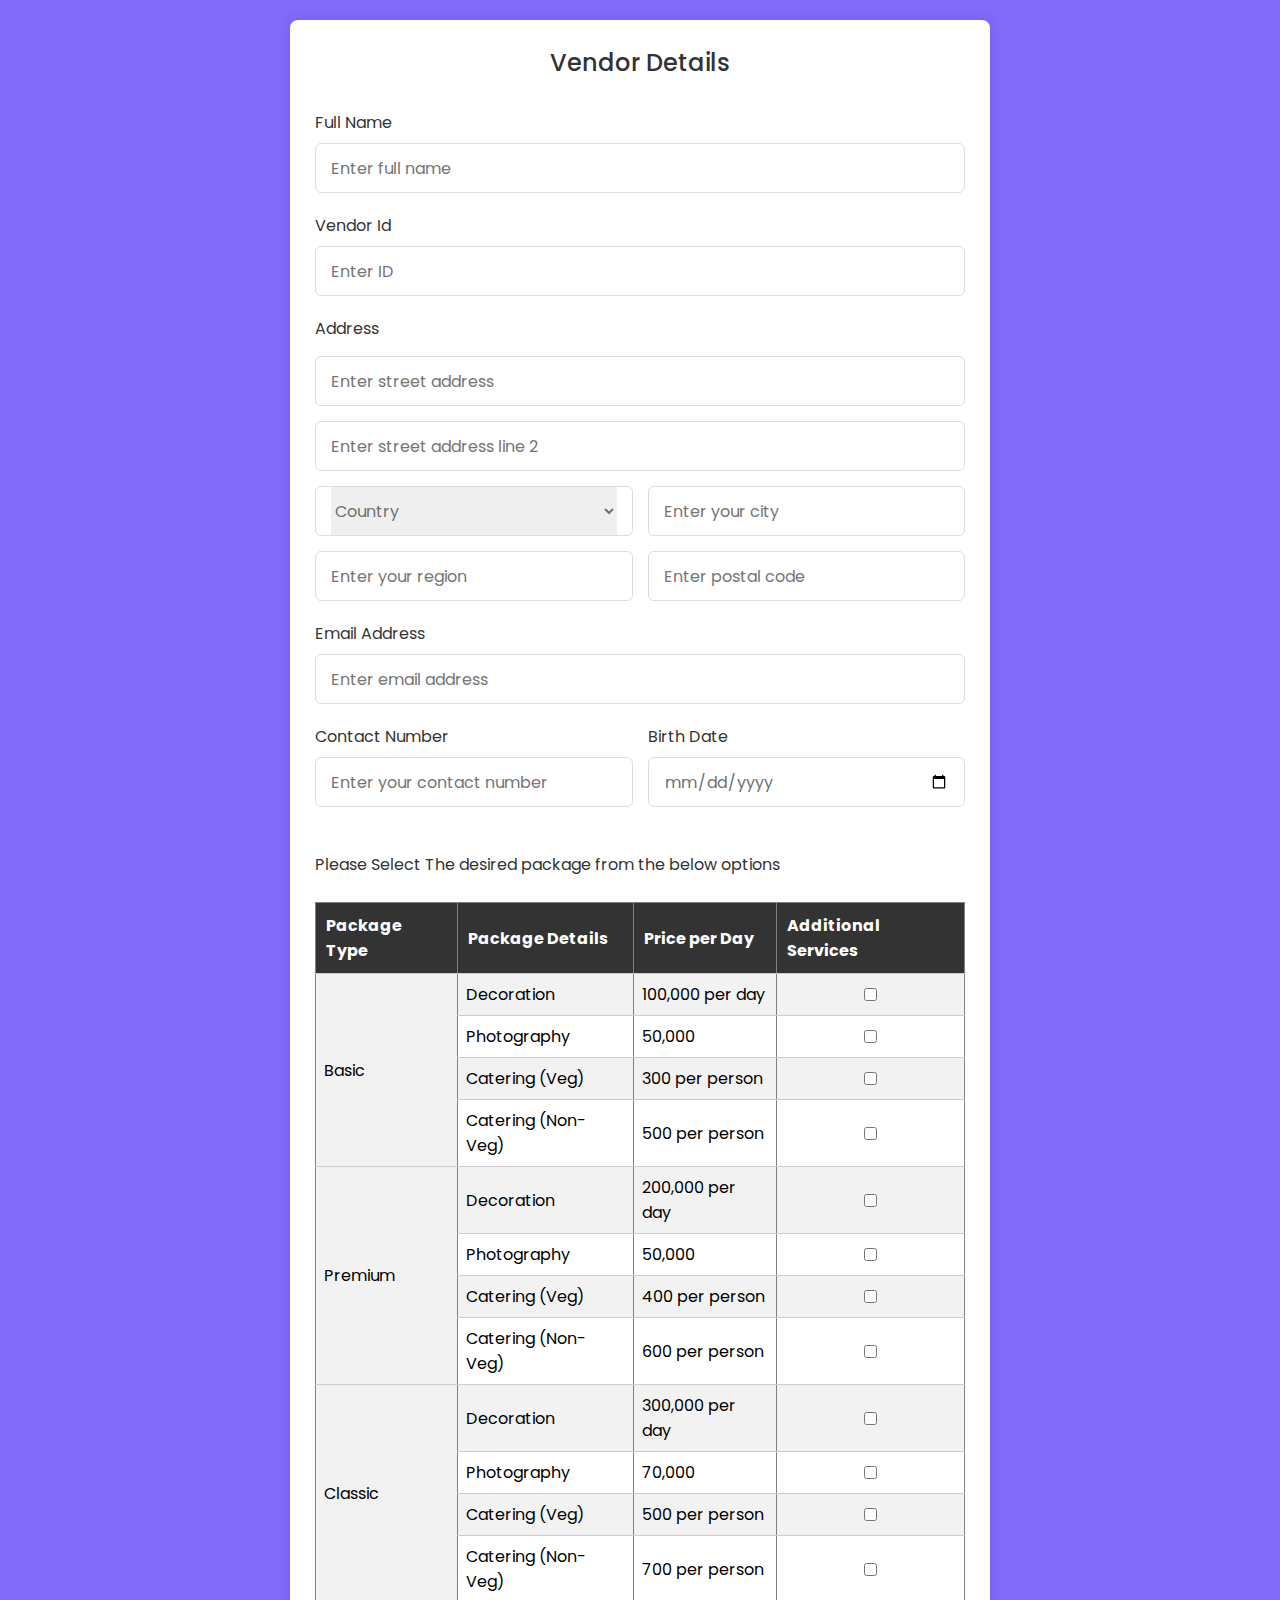
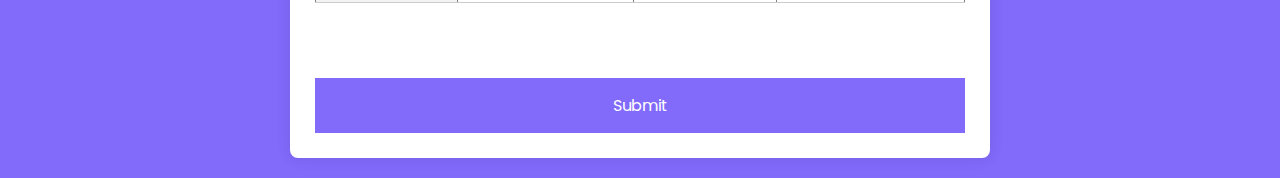
<file: index.html>
<!DOCTYPE html>
<!---Coding By CodingLab | www.codinglabweb.com--->
<html lang="en">
  <head>
    <meta charset="UTF-8" />
    <meta name="viewport" content="width=device-width, initial-scale=1.0" />
    <meta http-equiv="X-UA-Compatible" content="ie=edge" />
    <!--<title>Registration Form in HTML CSS</title>-->
    <!---Custom CSS File--->
    <link rel="stylesheet" href="style.css" />
  </head>
  <body>
    <section class="container">
      <header>Vendor Details</header>
      <form action="#" class="form">
        <div class="input-box">
          <label>Full Name</label>
          <input type="text" placeholder="Enter full name" required />
        </div>

        <div class="input-box">
          <label>Vendor Id</label>
          <input type="text" placeholder="Enter ID" required />
        </div>
        <div class="input-box address">
          <label>Address</label>
          <input type="text" placeholder="Enter street address" required />
          <input type="text" placeholder="Enter street address line 2" required />
          <div class="column">
            <div class="select-box">
              <select>
                <option hidden>Country</option>
                <option>America</option>
                <option>Japan</option>
                <option>India</option>
                <option>Nepal</option>
              </select>
            </div>
            <input type="text" placeholder="Enter your city" required />
          </div>
          <div class="column">
            <input type="text" placeholder="Enter your region" required />
            <input type="number" placeholder="Enter postal code" required />
          </div>
        </div>
        <div class="input-box">
          <label>Email Address</label>
          <input type="text" placeholder="Enter email address" required />
        </div>

        <div class="column">
          <div class="input-box">
            <label>Contact Number</label>
            <input type="number" placeholder="Enter your contact number" required />
          </div>
          <div class="input-box">
            <label>Birth Date</label>
            <input type="date" placeholder="Enter birth date" required />
          </div>
        </div>
       <div>
        <!DOCTYPE html>
<html>
<div>
  <br>
</div>
<div class="input-box">
  <label>Please Select The desired package from the below options</label>
</div>
<div>
  <br>
</div>
<div>
    <title>Package Selection Form</title>
    <form action="submit_form.php" method="post">
        <table border="1">
            <tr>
                <th>Package Type</th>
                <th>Package Details</th>
                <th>Price per Day</th>
                <th>Additional Services</th>
            </tr>
            <tr>
                <td rowspan="4">Basic</td>
                <td>Decoration</td>
                <td>100,000 per day</td>
                <td><input type="checkbox" name="basic_decoration" value="Decoration" /></td>
            </tr>
            <tr>
                <td>Photography</td>
                <td>50,000</td>
                <td><input type="checkbox" name="basic_photography" value="Photography" /></td>
            </tr>
            <tr>
                <td>Catering (Veg)</td>
                <td>300 per person</td>
                <td><input type="checkbox" name="basic_catering_veg" value="Catering (Veg)" /></td>
            </tr>
            <tr>
                <td>Catering (Non-Veg)</td>
                <td>500 per person</td>
                <td><input type="checkbox" name="basic_catering_nonveg" value="Catering (Non-Veg)" /></td>
            </tr>
            <tr>
                <td rowspan="4">Premium</td>
                <td>Decoration</td>
                <td>200,000 per day</td>
                <td><input type="checkbox" name="premium_decoration" value="Decoration" /></td>
            </tr>
            <tr>
                <td>Photography</td>
                <td>50,000</td>
                <td><input type="checkbox" name="premium_photography" value="Photography" /></td>
            </tr>
            <tr>
                <td>Catering (Veg)</td>
                <td>400 per person</td>
                <td><input type="checkbox" name="premium_catering_veg" value="Catering (Veg)" /></td>
            </tr>
            <tr>
                <td>Catering (Non-Veg)</td>
                <td>600 per person</td>
                <td><input type="checkbox" name="premium_catering_nonveg" value="Catering (Non-Veg)" /></td>
            </tr>
            <tr>
                <td rowspan="4">Classic</td>
                <td>Decoration</td>
                <td>300,000 per day</td>
                <td><input type="checkbox" name="classic_decoration" value="Decoration" /></td>
            </tr>
            <tr>
                <td>Photography</td>
                <td>70,000</td>
                <td><input type="checkbox" name="classic_photography" value="Photography" /></td>
            </tr>
            <tr>
                <td>Catering (Veg)</td>
                <td>500 per person</td>
                <td><input type="checkbox" name="classic_catering_veg" value="Catering (Veg)" /></td>
            </tr>
            <tr>
                <td>Catering (Non-Veg)</td>
                <td>700 per person</td>
                <td><input type="checkbox" name="classic_catering_nonveg" value="Catering (Non-Veg)" /></td>
            </tr>
        </table>
        <br>
       
    </form>

       </div>
        
        <button>Submit</button>
      </form>
    </section>
  </body>
</html>
</file>
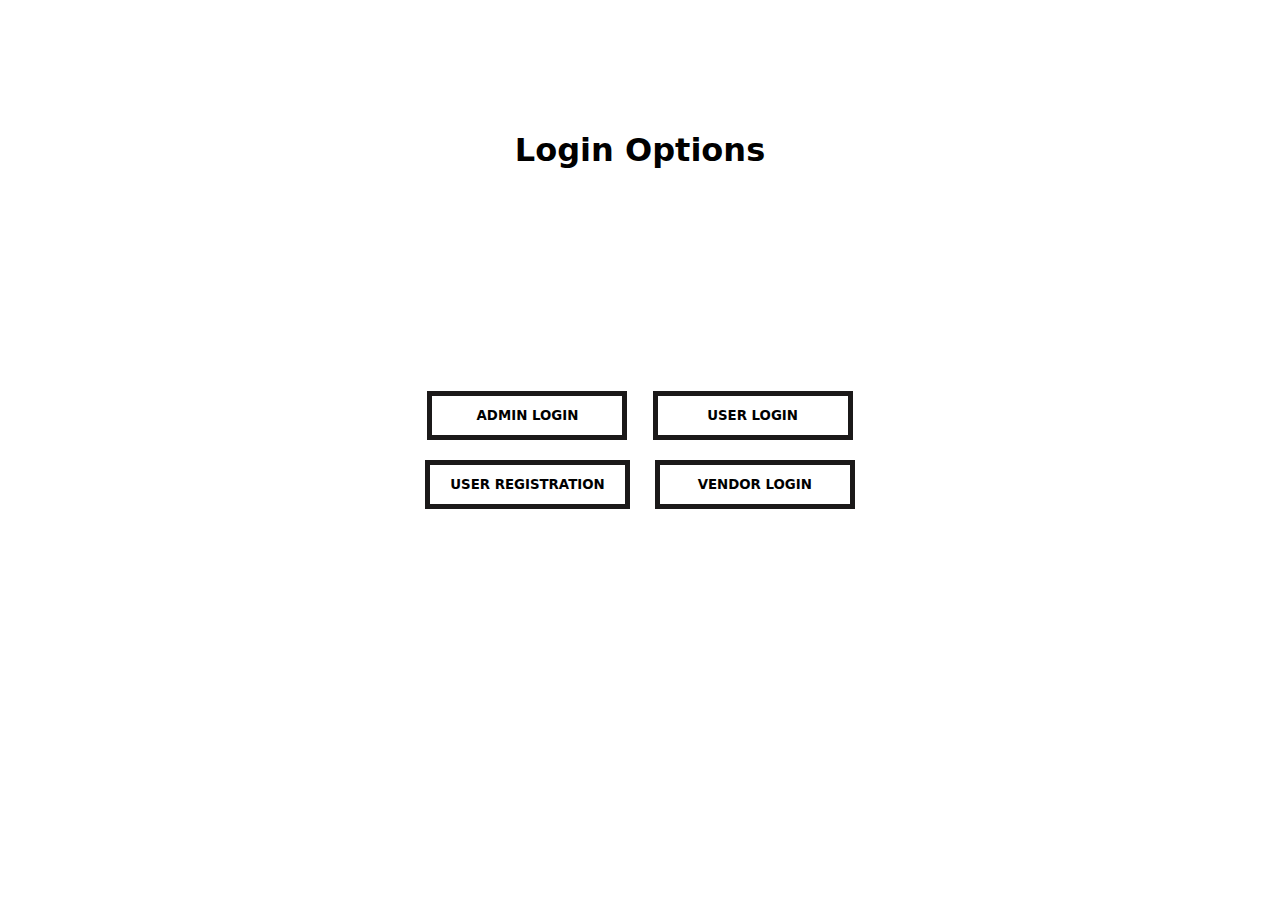
<file: CodeFury_Monish Uploads/Home_Page Incomplete/index.html>
<!DOCTYPE html>
<html lang="en">
<head>
    <meta charset="UTF-8">
    <link rel="stylesheet" href="Styling.css">
    <title>Document</title>
</head>
<body>
     <h1>Login Options</h1>
     <div class="centrepls">
     <button class="loginButton button1">Admin Login</button>
     <button class="loginButton button2">User Login</button>
     <button class="loginButton button3">User Registration</button>
     <button class="loginButton button4">Vendor Login</button>
     </div>
</body>
</html>
</file>
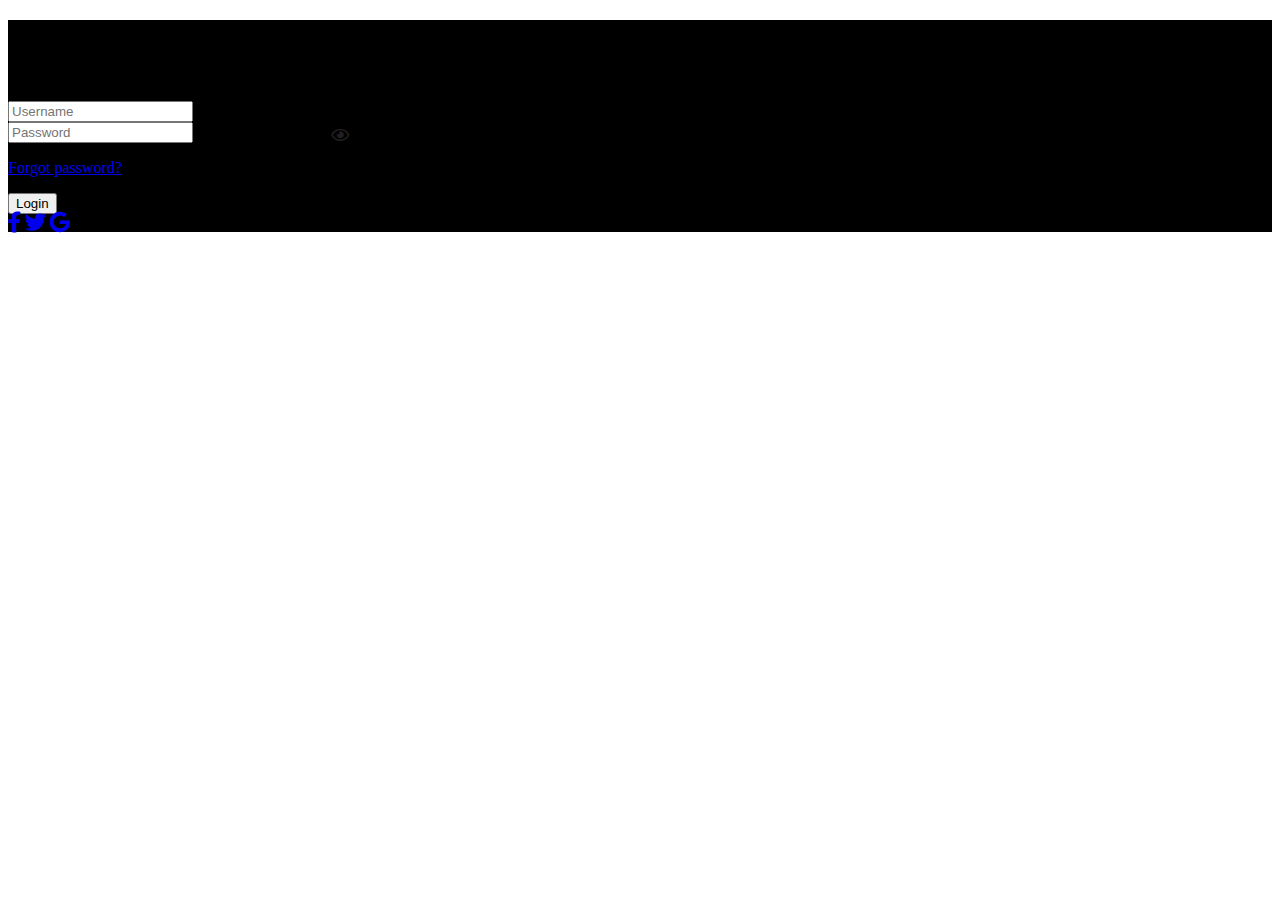
<file: CodeFury_Monish Uploads/User_Login Incomplete/HomePage.html>
<!DOCTYPE html>
<html lang="en">
<head>
    <meta charset="UTF-8">
    <meta name="viewport" content="width=device-width, initial-scale=1.0">
    <title>Document</title>
    <link href="https://cdn.jsdelivr.net/npm/bootstrap@5.3.1/dist/css/bootstrap.min.css" rel="stylesheet" integrity="sha384-4bw+/aepP/YC94hEpVNVgiZdgIC5+VKNBQNGCHeKRQN+PtmoHDEXuppvnDJzQIu9" crossorigin="anonymous">

    <link rel=”stylesheet” href=”https://cdn.jsdelivr.net/npm/bootstrap-icons@1.3.0/font/bootstrap-icons.css” />

    <link rel="stylesheet" href="https://cdnjs.cloudflare.com/ajax/libs/font-awesome/5.13.0/css/all.min.css">

    <link rel="stylesheet" href="StylingHomePage.css">
</head>
<body>
    
    <script src="https://cdn.jsdelivr.net/npm/bootstrap@5.3.1/dist/js/bootstrap.bundle.min.js" integrity="sha384-HwwvtgBNo3bZJJLYd8oVXjrBZt8cqVSpeBNS5n7C8IVInixGAoxmnlMuBnhbgrkm" crossorigin="anonymous"></script>
    
    <section class="vh-100 gradient-custom">
        <div class="container py-5 h-100">
          <div class="row d-flex justify-content-center align-items-center h-100">
            <div class="col-12 col-md-8 col-lg-6 col-xl-5">
              <div class="card bg-dark text-white" style="border-radius: 1rem;">
                <div class="card-body p-5 text-center">
      
                  <div class="mb-md-5 mt-md-4 pb-5">
      
                    <h2 class="fw-bold mb-2 text-uppercase">Welcome to User Login Portal!</h2>
                    <p class="text-white-50 mb-5">Enter your credentials to continue</p>
      
                    <div class="form-outline form-white mb-4">
                      <input placeholder="Username" type="email" id="typeEmailX" class="form-control form-control-lg" />
                      <label class="form-label" for="typeEmailX"></label>
                    </div>
      
                    <div class="password-container">
                        <input type="password" id="typePasswordX" class="form-control form-control-lg" placeholder="Password" />
                        <i class="far fa-eye" id="togglePassword"></i>
                        <label class="form-label" for="typePasswordX"></label>
                    </div>
      
                    <p class="small mb-5 pb-lg-2"><a class="text-white-50" href="#!">Forgot password?</a></p>
      
                    <button type="button" class="btn btn-outline-warning" style="--bs-btn-padding-y: 20px; --bs-btn-padding-x: 150px; --bs-btn-font-size: 22px;">Login</button>
      
                    <div class="d-flex justify-content-center text-center mt-4 pt-1">
                      <a href="#!" class="text-white"><i class="fab fa-facebook-f fa-lg"></i></a>
                      <a href="#!" class="text-white"><i class="fab fa-twitter fa-lg mx-4 px-2"></i></a>
                      <a href="#!" class="text-white"><i class="fab fa-google fa-lg"></i></a>
                    </div>
      
                  </div>
      
               
      
                </div>
              </div>
            </div>
          </div>
        </div>
      </section>
      <script src="HomePageJS.js"></script>
</body>
</html>
</file>
<file: style.css>
/* Import Google font - Poppins */
@import url("https://fonts.googleapis.com/css2?family=Poppins:wght@200;300;400;500;600;700&display=swap");
* {
  margin: 0;
  padding: 0;
  box-sizing: border-box;
  font-family: "Poppins", sans-serif;
}
body {
  min-height: 100vh;
  display: flex;
  align-items: center;
  justify-content: center;
  padding: 20px;
  background: rgb(130, 106, 251);
}
.container {
  position: relative;
  max-width: 700px;
  width: 100%;
  background: #fff;
  padding: 25px;
  border-radius: 8px;
  box-shadow: 0 0 15px rgba(0, 0, 0, 0.1);
}
.container header {
  font-size: 1.5rem;
  color: #333;
  font-weight: 500;
  text-align: center;
}
.container .form {
  margin-top: 30px;
}
.form .input-box {
  width: 100%;
  margin-top: 20px;
}
.input-box label {
  color: #333;
}
.form :where(.input-box input, .select-box) {
  position: relative;
  height: 50px;
  width: 100%;
  outline: none;
  font-size: 1rem;
  color: #707070;
  margin-top: 8px;
  border: 1px solid #ddd;
  border-radius: 6px;
  padding: 0 15px;
}
.input-box input:focus {
  box-shadow: 0 1px 0 rgba(0, 0, 0, 0.1);
}
.form .column {
  display: flex;
  column-gap: 15px;
}
.form .gender-box {
  margin-top: 20px;
}
.gender-box h3 {
  color: #333;
  font-size: 1rem;
  font-weight: 400;
  margin-bottom: 8px;
}
.form :where(.gender-option, .gender) {
  display: flex;
  align-items: center;
  column-gap: 50px;
  flex-wrap: wrap;
}
.form .gender {
  column-gap: 5px;
}
.gender input {
  accent-color: rgb(130, 106, 251);
}
.form :where(.gender input, .gender label) {
  cursor: pointer;
}
.gender label {
  color: #707070;
}
.address :where(input, .select-box) {
  margin-top: 15px;
}
.select-box select {
  height: 100%;
  width: 100%;
  outline: none;
  border: none;
  color: #707070;
  font-size: 1rem;
}
.form button {
  height: 55px;
  width: 100%;
  color: #fff;
  font-size: 1rem;
  font-weight: 400;
  margin-top: 30px;
  border: none;
  cursor: pointer;
  transition: all 0.2s ease;
  background: rgb(130, 106, 251);
}
.form button:hover {
  background: rgb(88, 56, 250);
}
/*Responsive*/
@media screen and (max-width: 500px) {
  .form .column {
    flex-wrap: wrap;
  }
  .form :where(.gender-option, .gender) {
    row-gap: 15px;
  }
}

/* styles.css */

/* Style the table */
table {
    border-collapse: collapse;
    width: 100%;
    margin-bottom: 20px;
}

/* Style table headers */
th {
    background-color: #333;
    color: #fff;
    text-align: left;
    padding: 10px;
}

/* Style table rows */
tr {
    border-bottom: 1px solid #ccc;
}

/* Style even rows with background color */
tr:nth-child(even) {
    background-color: #f2f2f2;
}

/* Style table cells */
td {
    padding: 8px;
}

/* Style checkboxes */
input[type="checkbox"] {
    margin-left: auto;
    margin-right: auto;
    display: block;
}
</file>
<file: CodeFury_Monish Uploads/Home_Page Incomplete/Styling.css>
body {
    margin: 0;
    padding: 110px;
    text-align: center;
    font-family:system-ui, -apple-system, BlinkMacSystemFont, 'Segoe UI', Roboto, Oxygen, Ubuntu, Cantarell, 'Open Sans', 'Helvetica Neue', sans-serif;
    
}

.centrepls {
    position: absolute;
    top: 50%;
    left: 50%;
    transform: translate(-50%,-50%);
    text-align: center;  
}

.loginButton{
    background: none;
    border: 5px solid #1b1919;
    font-family:system-ui, -apple-system, BlinkMacSystemFont, 'Segoe UI', Roboto, Oxygen, Ubuntu, Cantarell, 'Open Sans', 'Helvetica Neue', sans-serif;
    font-weight: bold;
    text-transform: uppercase;
    padding: 12px 20px;
    min-width: 200px;
    margin: 10px;
    cursor: pointer;
    transition: color 0.4s linear;
    position: relative;


}
.loginButton:hover{
    color:#e1ffb3;
    letter-spacing: 0.04em;
    
}
.loginButton::before{
    content:"";
    position: absolute;
    left: 0;
    top: 0;
    width: 100%;
    height: 100%;
    background: #000000;
    z-index: -4;
    transition: transform 0.1s;
    transform-origin: 0.1;
    transition-timing-function: cubic-bezier(0.075, 0.82, 0.165, 1)
}

.button1::before{
    transform:scaleX(0);
}

.button2::before{
    transform:scaleX(0);
}

.button3::before{
    transform:scaleX(0);
}
.button4::before{
    transform:scaleX(0);
}

.button1:hover::before{
    transform: scaleY(1);
}

.button2:hover::before{
    transform: scaleY(1);
}

.button3:hover::before{
    transform: scaleY(1);
}

.button4:hover::before{
    transform: scaleY(1);
}
</file>
<file: CodeFury_Monish Uploads/User_Login Incomplete/StylingHomePage.css>
.gradient-custom {
    /* fallback for old browsers */
    background: #000000;
    
    /* Chrome 10-25, Safari 5.1-6 */
    background: -webkit-linear-gradient(to right, rgba(106, 17, 203, 1), rgba(37, 117, 252, 1));
    
    /* W3C, IE 10+/ Edge, Firefox 16+, Chrome 26+, Opera 12+, Safari 7+ */
    background: black;
    }

    .password-container{
        width: 355px;
        position: relative;
      }
     
      .fa-eye{
        position: absolute;
        top: 24%;
        right: 4%;
        cursor: pointer;
        color: rgb(33, 31, 31);
      }
</file>
